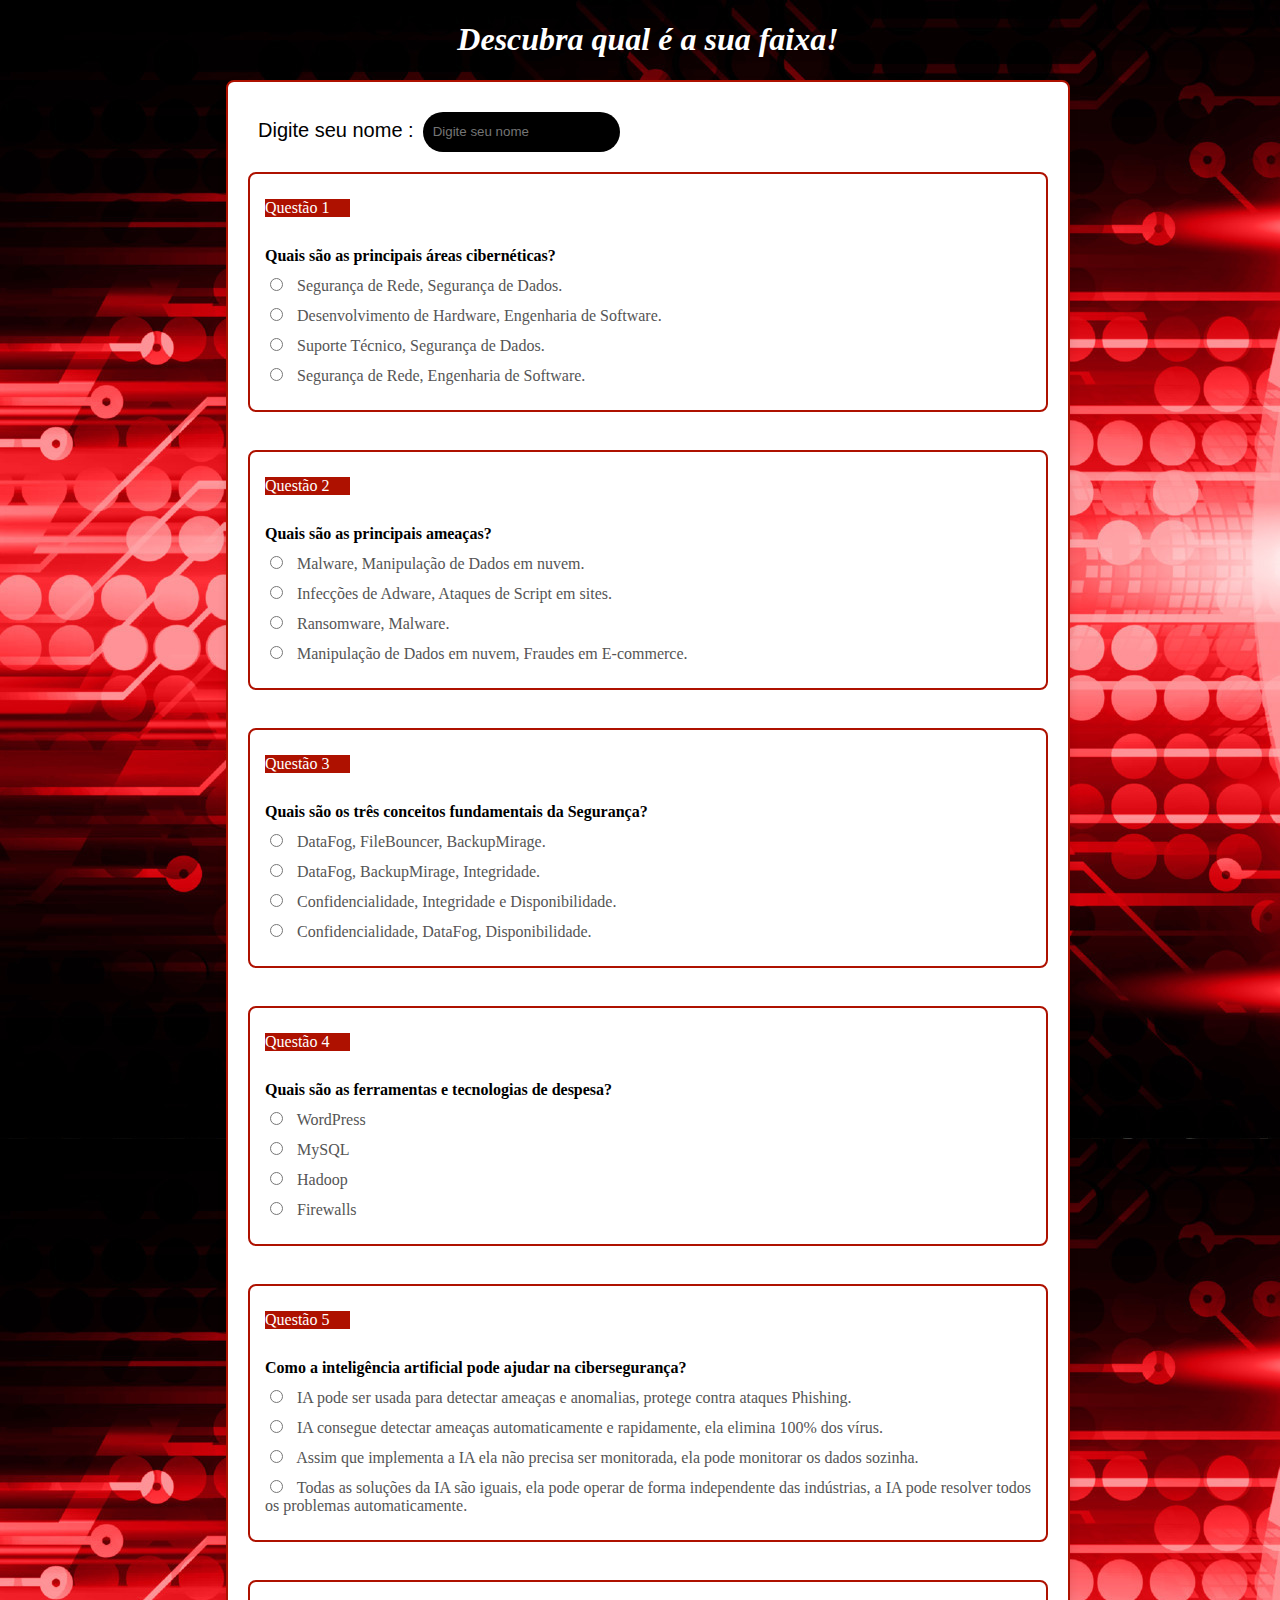
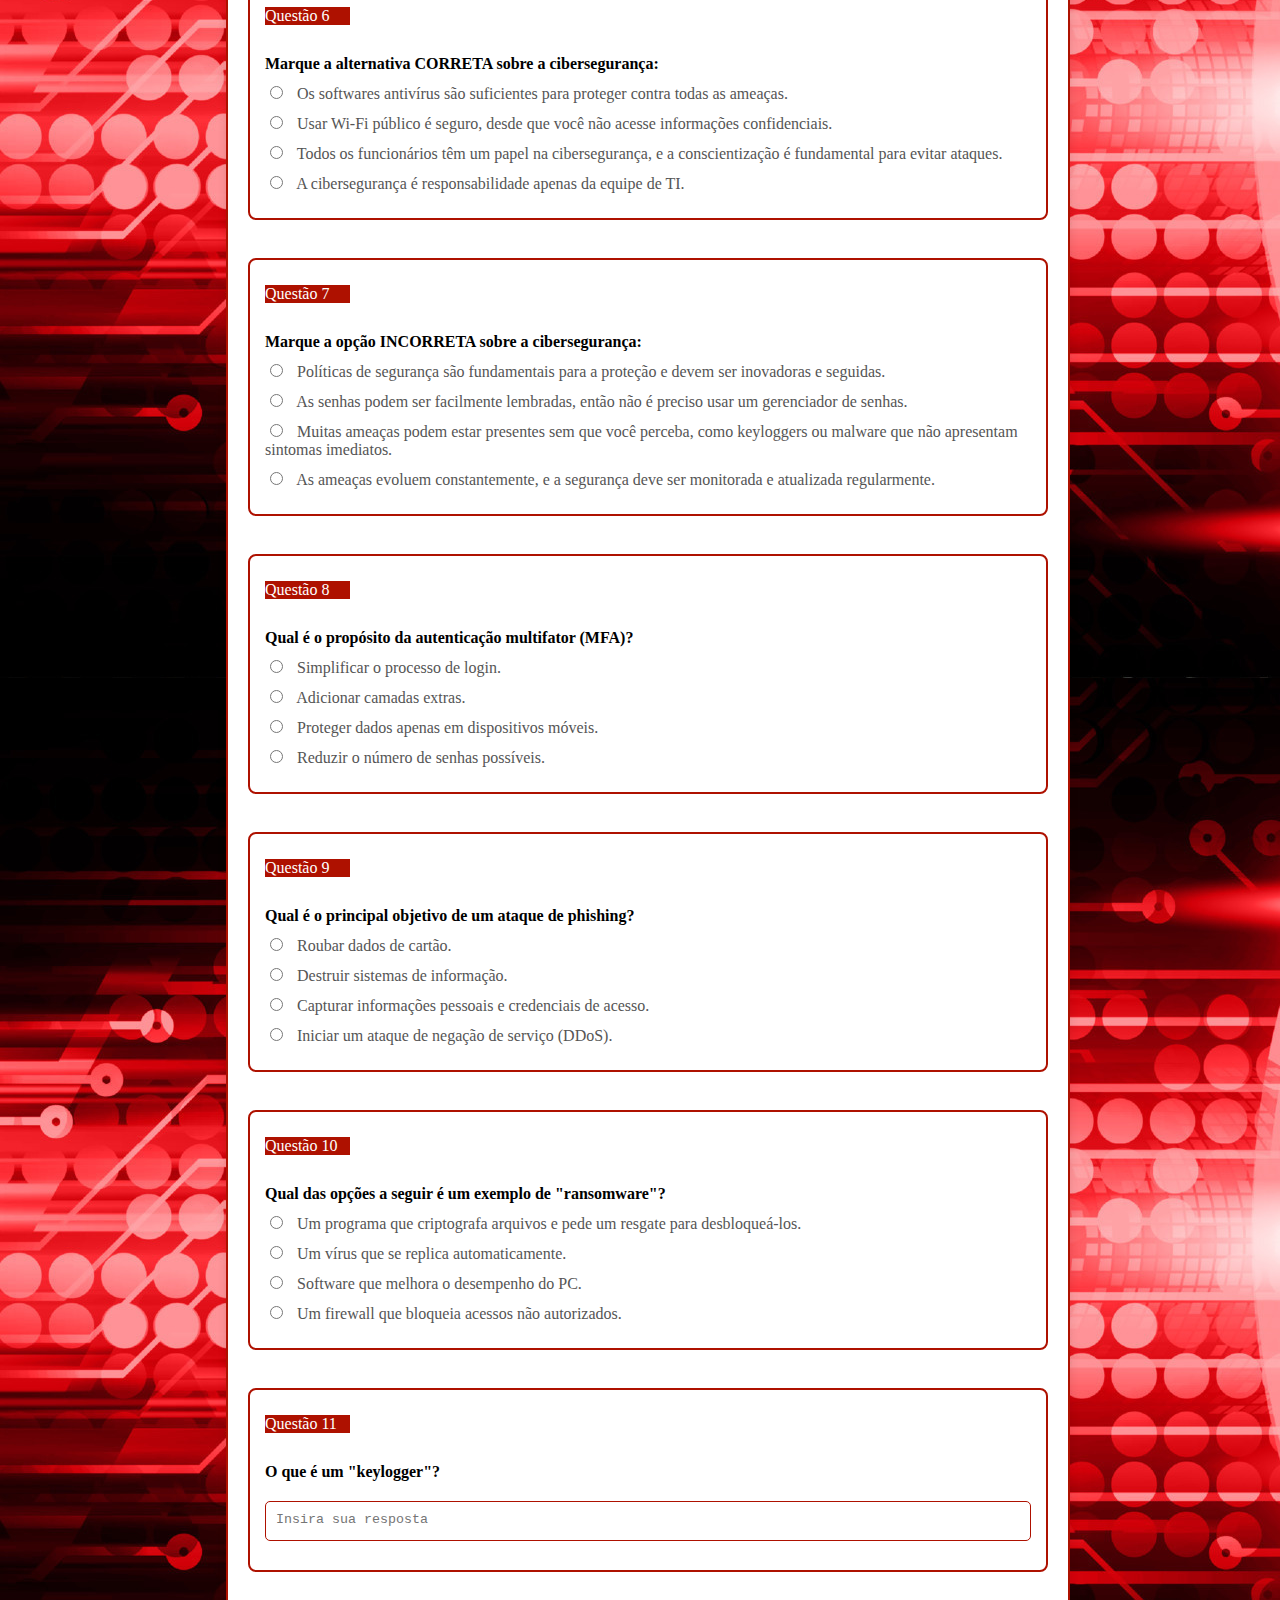
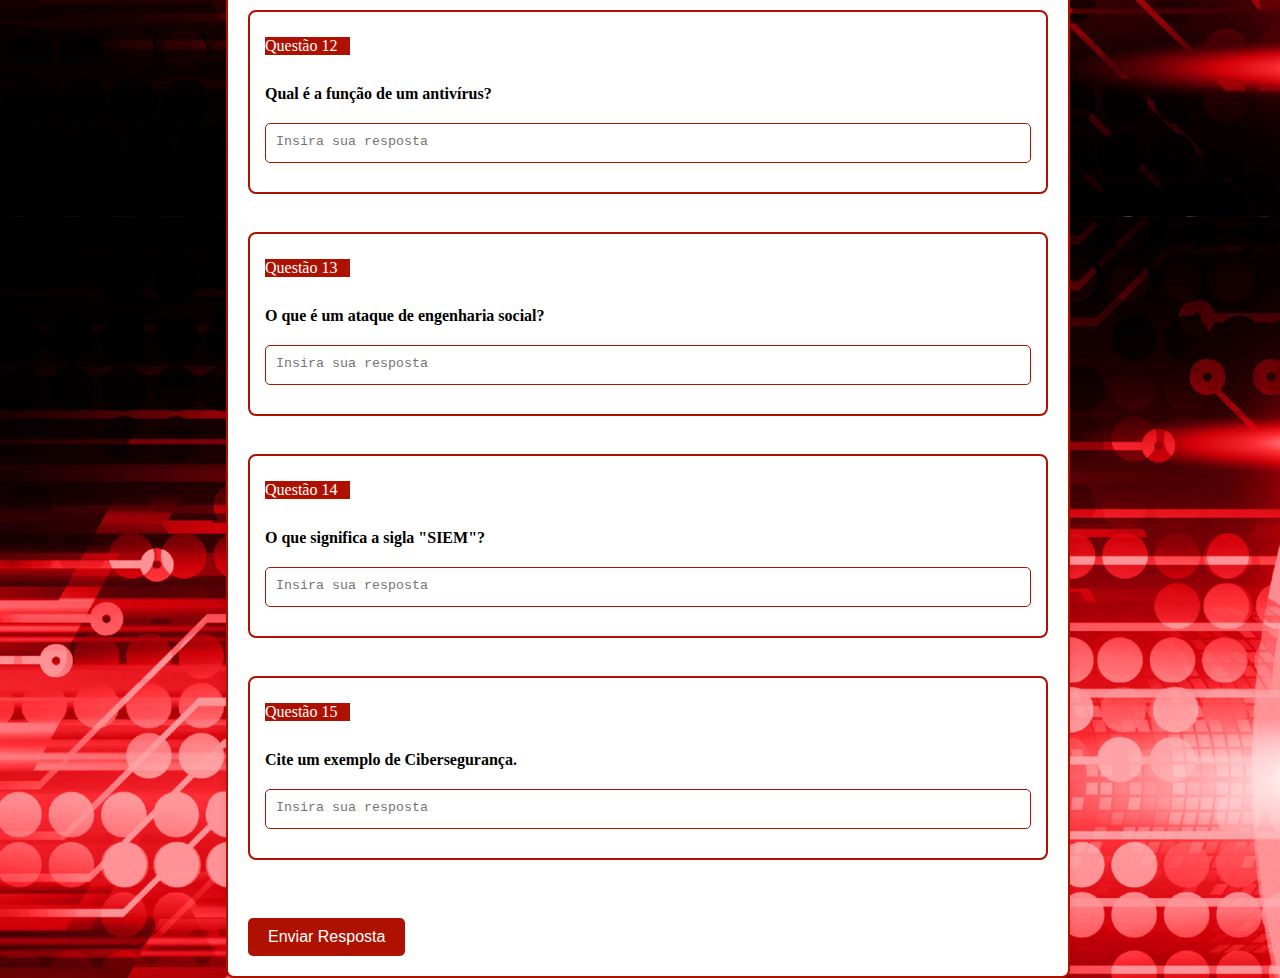
<file: Hackathon/index.html>
<!DOCTYPE html>
<html lang="pt-br">
<head>
    <meta charset="UTF-8">
    <meta name="viewport" content="width=device-width, initial-scale=1.0">
    <link rel="shortcut icon" href="img/logo.png" type="image/x-icon">
    <link rel="stylesheet" href="design.css"> 
    <title>Quiz</title>
    <script src="quiz.js"></script>
</head>
<body>
    <header>
        <h1><em>Descubra qual é a sua faixa!</em></h1>
    </header>
    <main>
        <form action="" method="post" id="quizForm">
           

            <div class="quiz-container">
                <div class="nome">
                    <label for="nome">Digite seu nome :</label>
                    <input type="text" id="nome" name="nome" placeholder="Digite seu nome" required />

                    <div id="resultado" style="display: none;">
                        <p id="nome-resultado"></p>
                        <p id="pontuacao-resultado"></p>
                        <p id="faixa-resultado"></p>
                    </div>
                </div>

                <div id="questao01" class="questao">
                    <p class="Topcolor">Questão 1</p>
                    <strong>Quais são as principais áreas cibernéticas?</strong>
                    <p>
                        <input type="radio" name="Q1" id="Op1" required>
                        <label for="Op1">Segurança de Rede, Segurança de Dados.</label>
                    </p>
                    <p>
                        <input type="radio" name="Q1" id="Op2">
                        <label for="Op2">Desenvolvimento de Hardware, Engenharia de Software.</label>
                    </p>
                    <p>
                        <input type="radio" name="Q1" id="Op3">
                        <label for="Op3">Suporte Técnico, Segurança de Dados.</label>
                    </p>
                    <p>
                        <input type="radio" name="Q1" id="Op4">
                        <label for="Op4">Segurança de Rede, Engenharia de Software.</label>
                    </p>
                </div>
                <br>
                <div class="questao">
                    <p class="Topcolor">Questão 2</p>
                    <strong>Quais são as principais ameaças?</strong>
                    <p>
                        <input type="radio" name="Q2" id="O1" required>
                        <label for="O1">Malware, Manipulação de Dados em nuvem.</label>
                    </p>
                    <p>
                        <input type="radio" name="Q2" id="O2">
                        <label for="O2">Infecções de Adware, Ataques de Script em sites.</label>
                    </p>
                    <p>
                        <input type="radio" name="Q2" id="O3">
                        <label for="O3">Ransomware, Malware.</label>
                    </p>
                    <p>
                        <input type="radio" name="Q2" id="O4">
                        <label for="O4">Manipulação de Dados em nuvem, Fraudes em E-commerce.</label>
                    </p>
                </div>
                <br>
                <div class="questao">
                    <p class="Topcolor">Questão 3</p>
                    <strong>Quais são os três conceitos fundamentais da Segurança?</strong>
                    <p>
                        <input type="radio" name="Q3" id="P1" required>
                        <label for="P1">DataFog, FileBouncer, BackupMirage.</label>
                    </p>
                    <p>
                        <input type="radio" name="Q3" id="P2">
                        <label for="P2">DataFog, BackupMirage, Integridade.</label>
                    </p>
                    <p>
                        <input type="radio" name="Q3" id="P3">
                        <label for="P3">Confidencialidade, Integridade e Disponibilidade.</label>
                    </p>
                    <p>
                        <input type="radio" name="Q3" id="P4">
                        <label for="P4">Confidencialidade, DataFog, Disponibilidade.</label>
                    </p>
                </div>
                <br>
                <div class="questao">
                    <p class="Topcolor">Questão 4</p>
                    <strong>Quais são as ferramentas e tecnologias de despesa?</strong>
                    <p>
                        <input type="radio" name="Q4" id="M1" required>
                        <label for="M1">WordPress</label>
                    </p>
                    <p>
                        <input type="radio" name="Q4" id="M2">
                        <label for="M2">MySQL</label>
                    </p>
                    <p>
                        <input type="radio" name="Q4" id="M3">
                        <label for="M3">Hadoop</label>
                    </p>
                    <p>
                        <input type="radio" name="Q4" id="M4">
                        <label for="M4">Firewalls</label>
                    </p>
                </div>
                <br>
                <div class="questao">
                    <p class="Topcolor">Questão 5</p>
                    <strong>Como a inteligência artificial pode ajudar na cibersegurança?</strong>
                    <p>
                        <input type="radio" name="Q5" id="A1" required>
                        <label for="A1">IA pode ser usada para detectar ameaças e anomalias, protege contra ataques Phishing.</label>
                    </p>
                    <p>
                        <input type="radio" name="Q5" id="A2">
                        <label for="A2">IA consegue detectar ameaças automaticamente e rapidamente, ela elimina 100% dos vírus.</label>
                    </p>
                    <p>
                        <input type="radio" name="Q5" id="A3">
                        <label for="A3">Assim que implementa a IA ela não precisa ser monitorada, ela pode monitorar os dados sozinha.</label>
                    </p>
                    <p>
                        <input type="radio" name="Q5" id="A4">
                        <label for="A4">Todas as soluções da IA são iguais, ela pode operar de forma independente das indústrias, a IA pode resolver todos os problemas automaticamente.</label>
                    </p>
                </div>
                <br>
                <div class="questao">
                    <p class="Topcolor">Questão 6</p>
                    <strong>Marque a alternativa CORRETA sobre a cibersegurança:</strong>
                    <p>
                        <input type="radio" name="Q6" id="B1" required>
                        <label for="B1">Os softwares antivírus são suficientes para proteger contra todas as ameaças.</label>
                    </p>
                    <p>
                        <input type="radio" name="Q6" id="B2">
                        <label for="B2">Usar Wi-Fi público é seguro, desde que você não acesse informações confidenciais.</label>
                    </p>
                    <p>
                        <input type="radio" name="Q6" id="B3">
                        <label for="B3">Todos os funcionários têm um papel na cibersegurança, e a conscientização é fundamental para evitar ataques.</label>
                    </p>
                    <p>
                        <input type="radio" name="Q6" id="B4">
                        <label for="B4">A cibersegurança é responsabilidade apenas da equipe de TI.</label>
                    </p>
                </div>
                <br>
                <div class="questao">
                    <p class="Topcolor">Questão 7</p>
                    <strong>Marque a opção INCORRETA sobre a cibersegurança:</strong>
                    <p>
                        <input type="radio" name="Q7" id="C1" required>
                        <label for="C1">Políticas de segurança são fundamentais para a proteção e devem ser inovadoras e seguidas.</label>
                    </p>
                    <p>
                        <input type="radio" name="Q7" id="C2">
                        <label for="C2">As senhas podem ser facilmente lembradas, então não é preciso usar um gerenciador de senhas.</label>
                    </p>
                    <p>
                        <input type="radio" name="Q7" id="C3">
                        <label for="C3">Muitas ameaças podem estar presentes sem que você perceba, como keyloggers ou malware que não apresentam sintomas imediatos.</label>
                    </p>
                    <p>
                        <input type="radio" name="Q7" id="C4">
                        <label for="C4">As ameaças evoluem constantemente, e a segurança deve ser monitorada e atualizada regularmente.</label>
                    </p>
                </div>
                <br>
                <div class="questao">
                    <p class="Topcolor">Questão 8</p>
                    <strong>Qual é o propósito da autenticação multifator (MFA)?</strong>
                    <p>
                        <input type="radio" name="Q8" id="D1" required>
                        <label for="D1">Simplificar o processo de login.</label>
                    </p>
                    <p>
                        <input type="radio" name="Q8" id="D2">
                        <label for="D2">Adicionar camadas extras.</label>
                    </p>
                    <p>
                        <input type="radio" name="Q8" id="D3">
                        <label for="D3">Proteger dados apenas em dispositivos móveis.</label>
                    </p>
                    <p>
                        <input type="radio" name="Q8" id="D4">
                        <label for="D4">Reduzir o número de senhas possíveis.</label>
                    </p>
                </div>
                <br>
                <div class="questao">
                    <p class="Topcolor">Questão 9</p>
                    <strong>Qual é o principal objetivo de um ataque de phishing?</strong>
                    <p>
                        <input type="radio" name="Q9" id="E1" required>
                        <label for="E1">Roubar dados de cartão.</label>
                    </p>
                    <p>
                        <input type="radio" name="Q9" id="E2">
                        <label for="E2">Destruir sistemas de informação.</label>
                    </p>
                    <p>
                        <input type="radio" name="Q9" id="E3">
                        <label for="E3">Capturar informações pessoais e credenciais de acesso.</label>
                    </p>
                    <p>
                        <input type="radio" name="Q9" id="E4">
                        <label for="E4">Iniciar um ataque de negação de serviço (DDoS).</label>
                    </p>
                </div>
                <br>
                <div class="questao">
                    <p class="Topcolor">Questão 10</p>
                    <strong>Qual das opções a seguir é um exemplo de "ransomware"?</strong>
                    <p>
                        <input type="radio" name="Q10" id="F1" required>
                        <label for="F1">Um programa que criptografa arquivos e pede um resgate para desbloqueá-los.</label>
                    </p>
                    <p>
                        <input type="radio" name="Q10" id="F2">
                        <label for="F2">Um vírus que se replica automaticamente.</label>
                    </p>
                    <p>
                        <input type="radio" name="Q10" id="F3">
                        <label for="F3">Software que melhora o desempenho do PC.</label>
                    </p>
                    <p>
                        <input type="radio" name="Q10" id="F4">
                        <label for="F4">Um firewall que bloqueia acessos não autorizados.</label>
                    </p>
                </div>
                <br>
                <div class="questao">
                    <p class="Topcolor">Questão 11</p>
                    <strong>O que é um "keylogger"?</strong>
                    <p>
                        <textarea name="keylogger" id="keylogger" cols="30" rows="10" placeholder="Insira sua resposta" required></textarea>
                    </p>
                </div>
                <br>
                <div class="questao">
                    <p class="Topcolor">Questão 12</p>
                    <strong>Qual é a função de um antivírus?</strong>
                    <p>
                        <textarea name="antivirus" id="antivirus" cols="30" rows="10" placeholder="Insira sua resposta" required></textarea>
                    </p>
                </div>
                <br>
                <div class="questao">
                    <p class="Topcolor">Questão 13</p>
                    <strong>O que é um ataque de engenharia social?</strong>
                    <p>
                        <textarea name="engenharia_social" id="engenharia_social" cols="30" rows="10" placeholder="Insira sua resposta" required></textarea>
                    </p>
                </div>
                <br>
                <div class="questao">
                    <p class="Topcolor">Questão 14</p>
                    <strong>O que significa a sigla "SIEM"?</strong>
                    <p>
                        <textarea name="siem" id="siem" cols="30" rows="10" placeholder="Insira sua resposta" required></textarea>
                    </p>
                </div>
                <br>
                <div class="questao">
                    <p class="Topcolor">Questão 15</p>
                    <strong>Cite um exemplo de Cibersegurança.</strong>
                    <p>
                        <textarea name="exemplo_ciberseguranca" id="exemplo_ciberseguranca" cols="30" rows="10" placeholder="Insira sua resposta" required></textarea>
                    </p>
                </div>
                <br>
                <button type="submit">Enviar Resposta</button>
            </div>
            <div id="resultado" style="display: none;">
                <p id="nome-resultado"></p>
                <p id="pontuacao-resultado"></p>
                <p id="faixa-resultado"></p>
            </div>
        </form>
    </main>
  
</body>
</html>
</file>
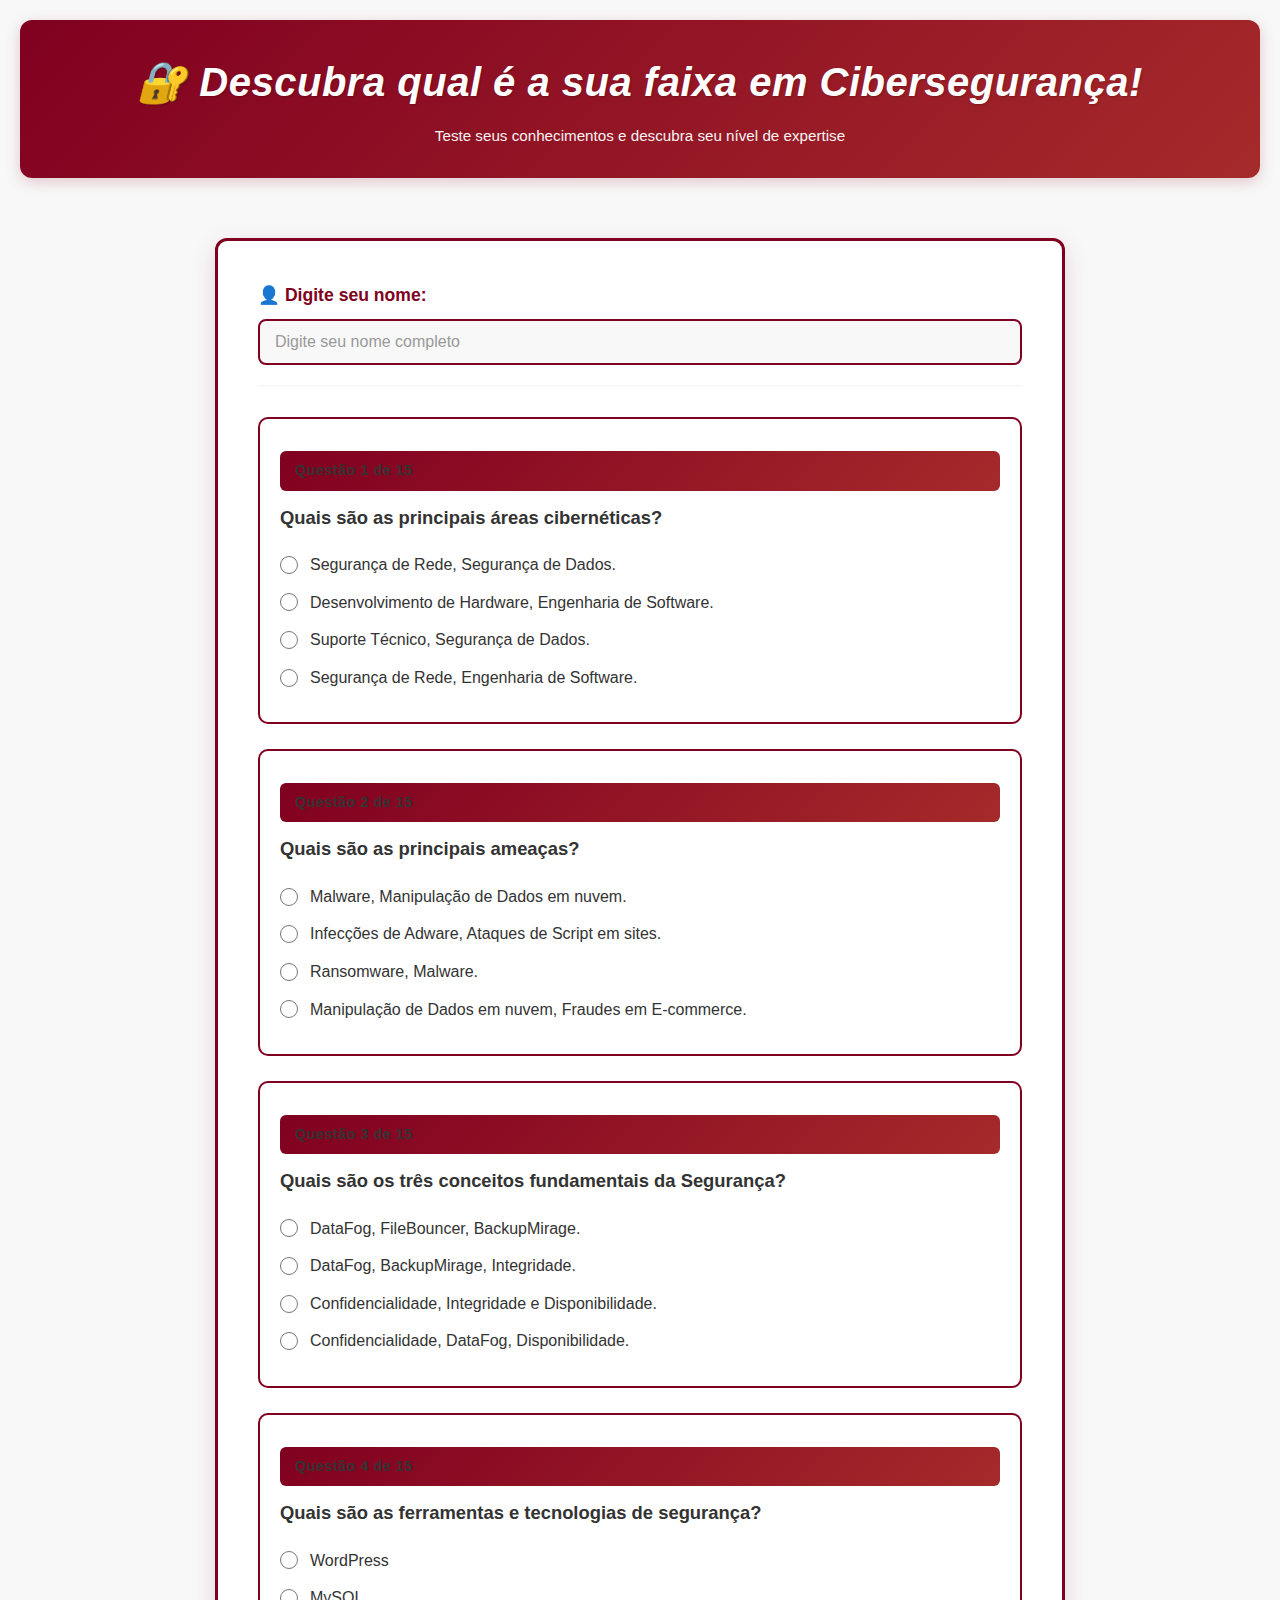
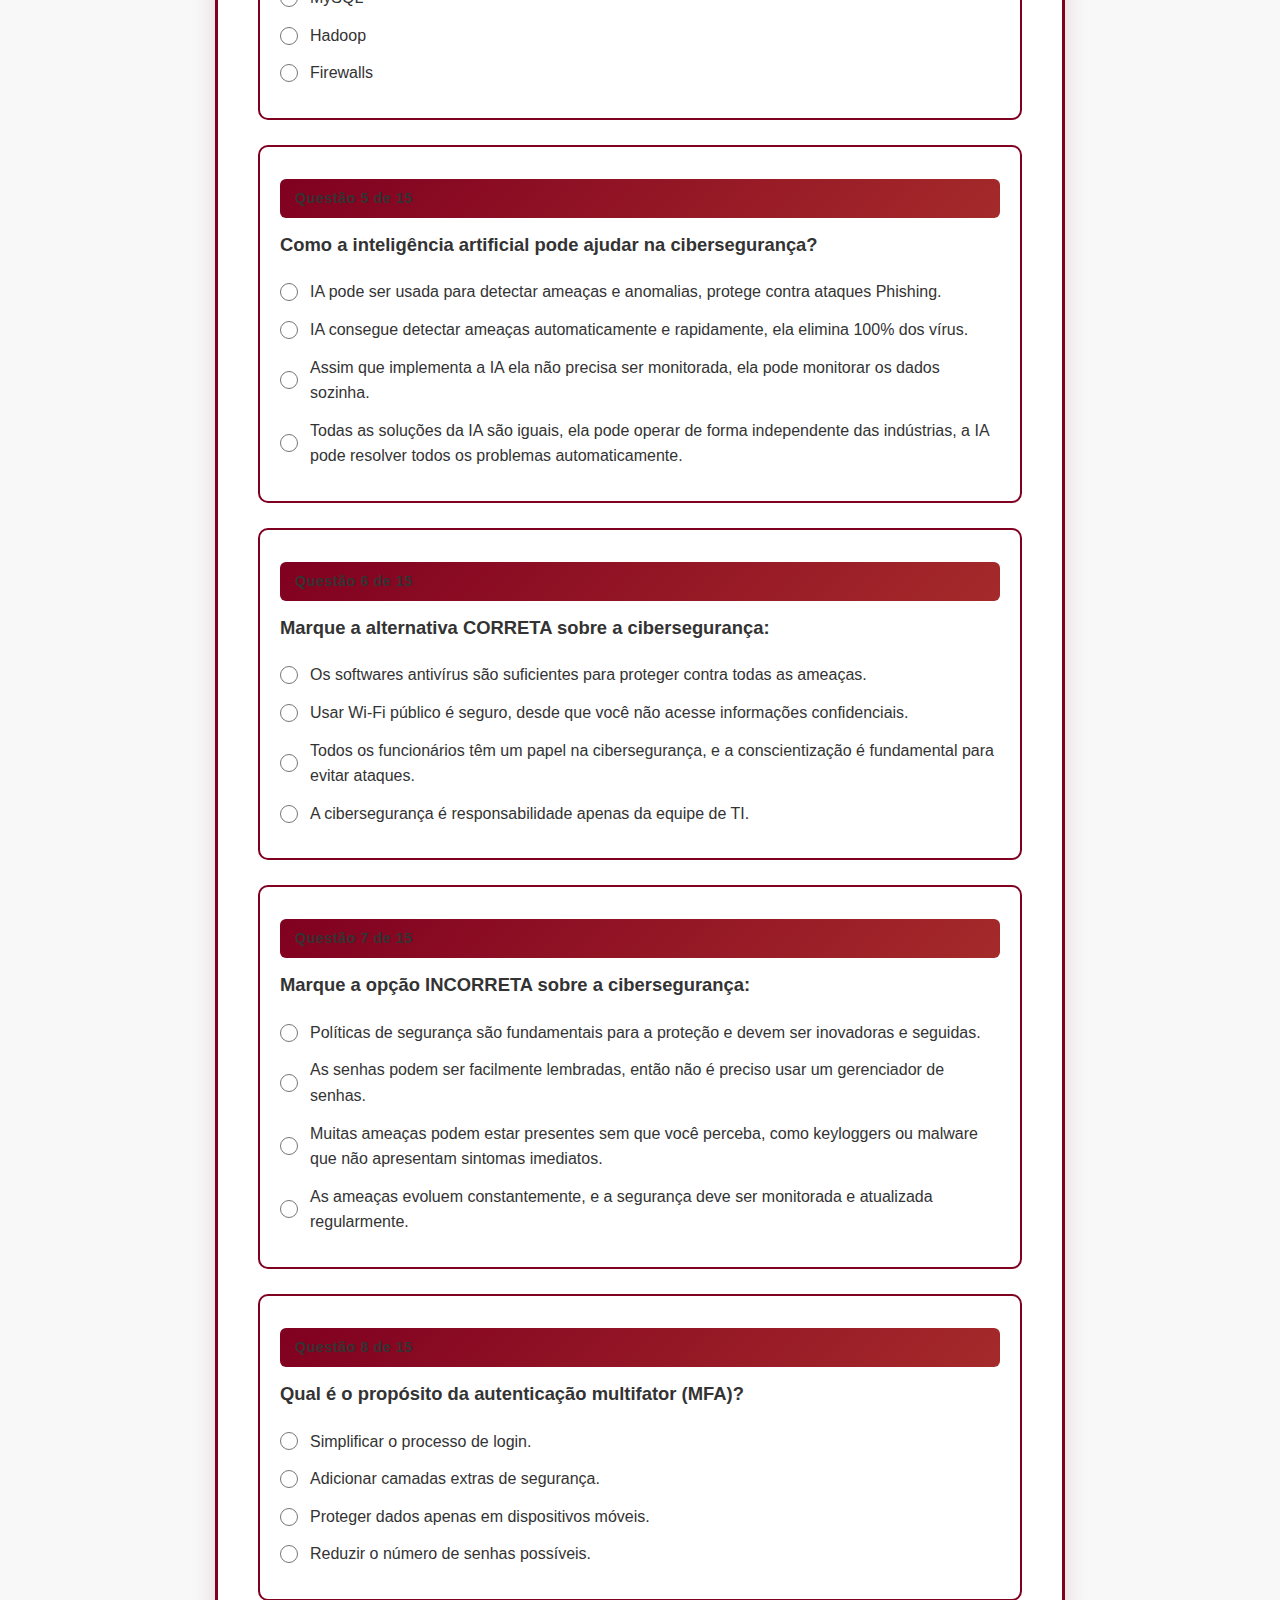
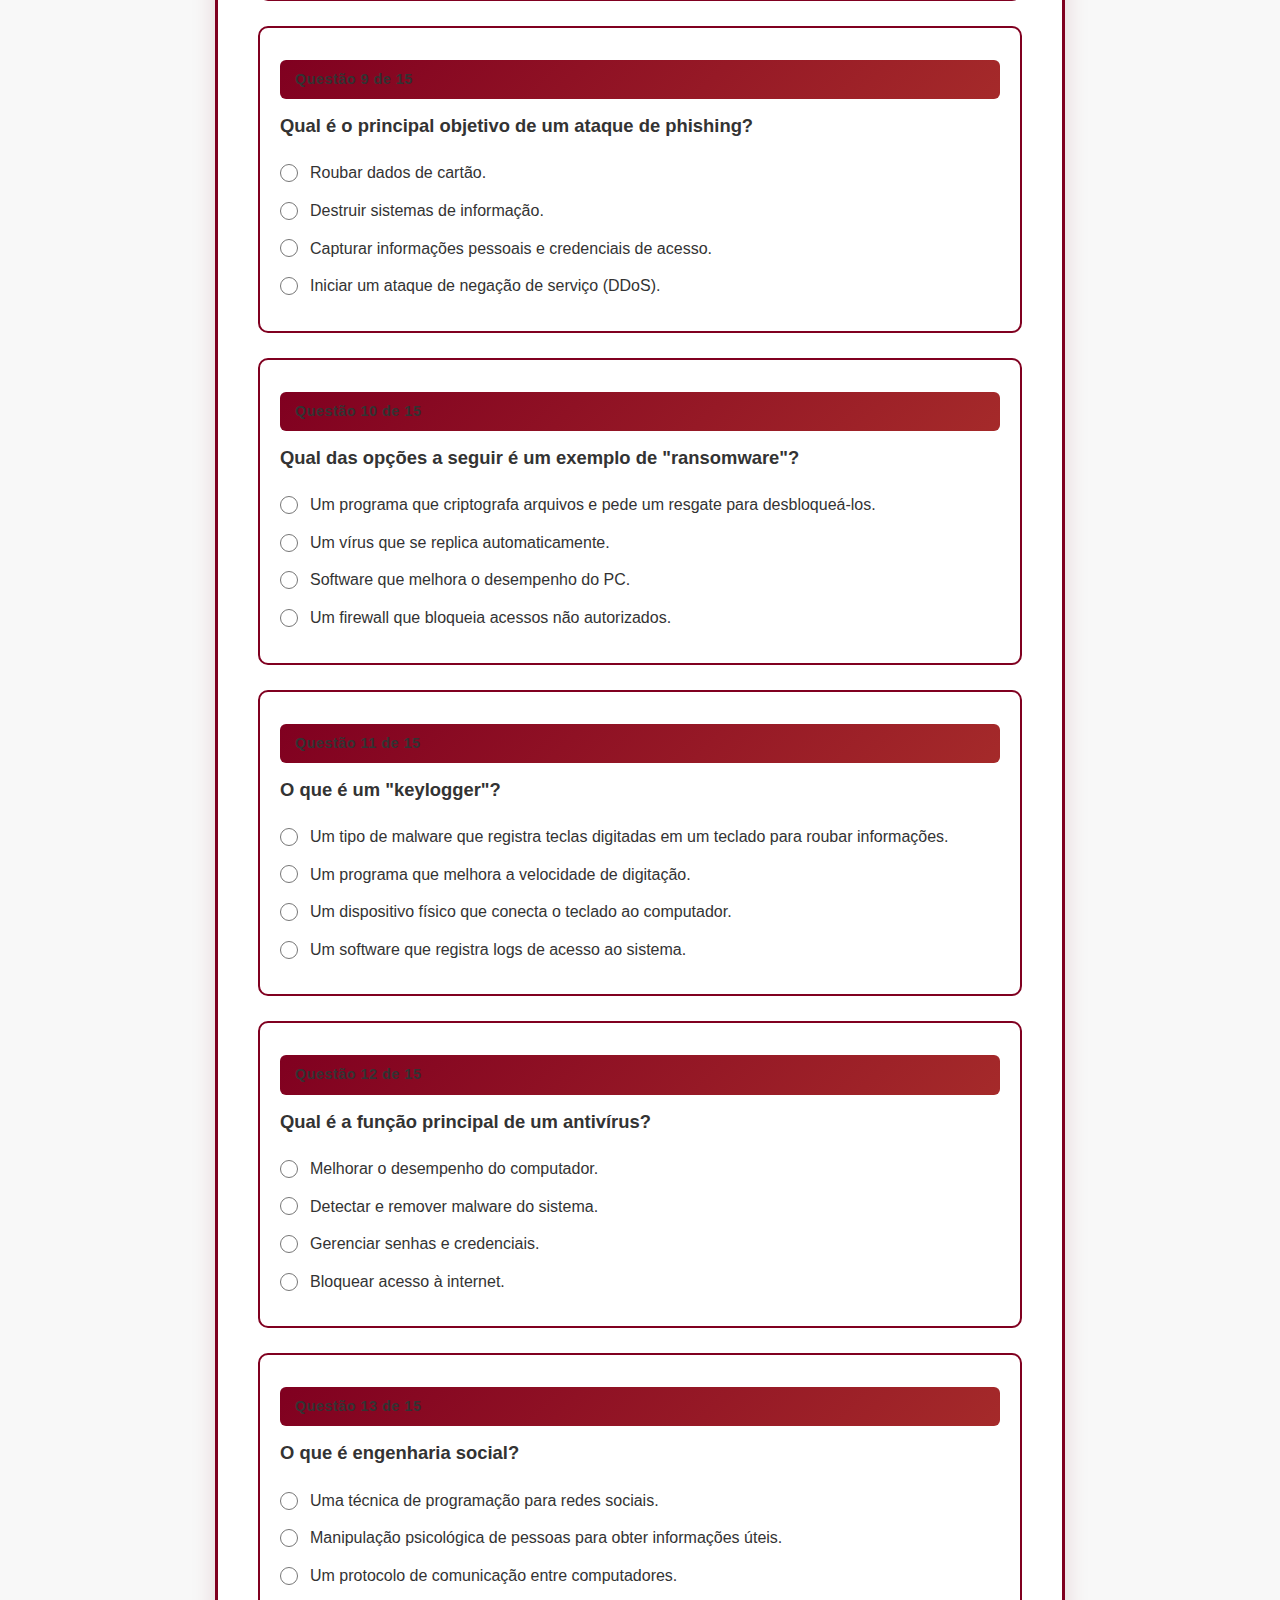
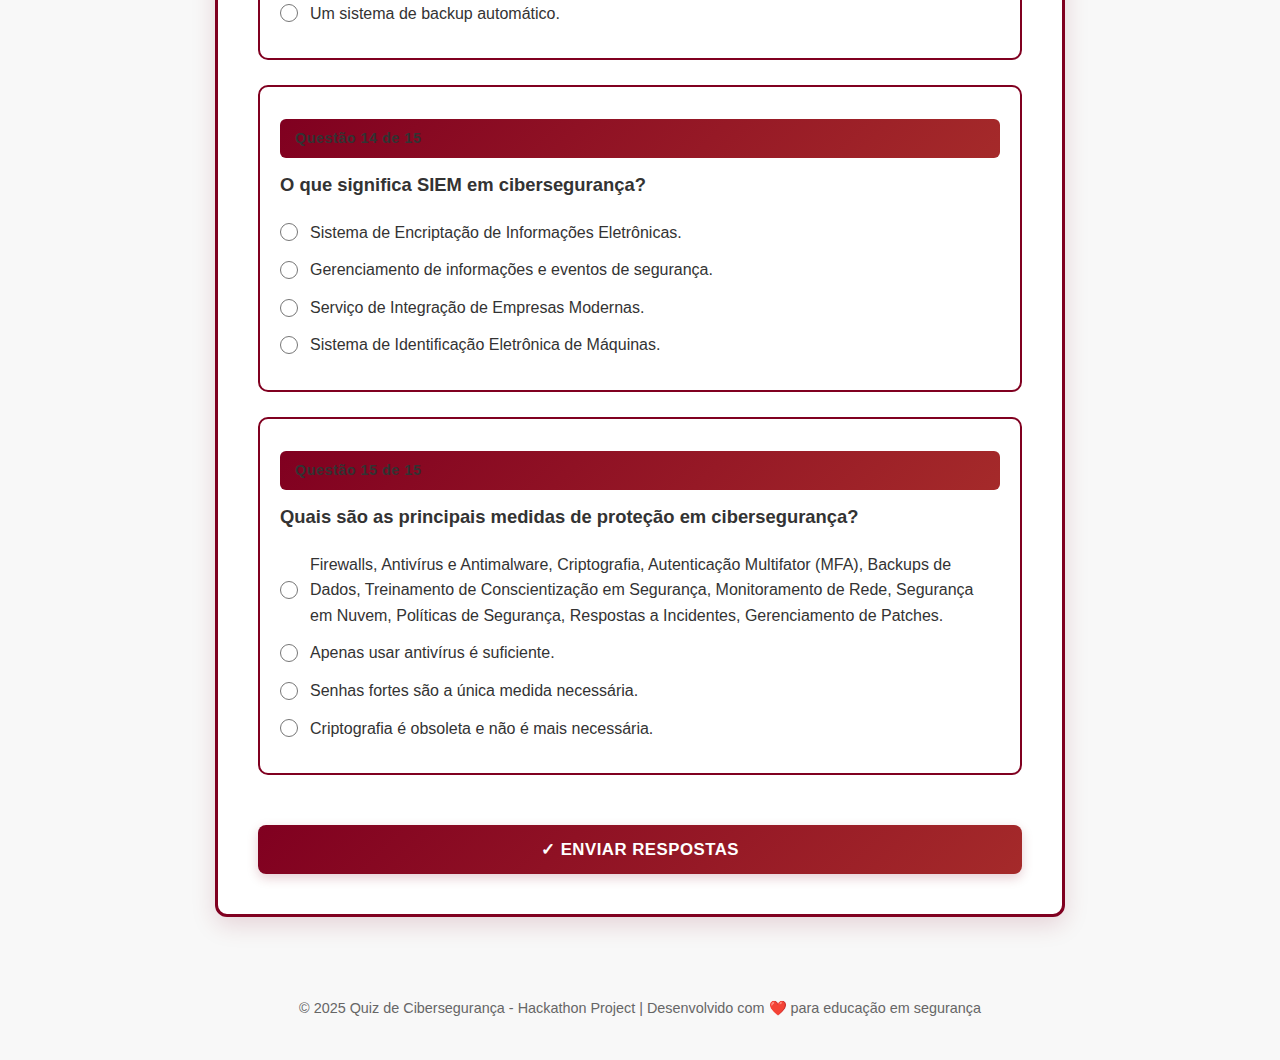
<file: Hackatoon-02/index.html>
<!DOCTYPE html>
<html lang="pt-br">
<head>
    <meta charset="UTF-8">
    <meta name="viewport" content="width=device-width, initial-scale=1.0">
    <meta name="description" content="Quiz de Cibersegurança - Descubra sua faixa de conhecimento">
    <meta name="theme-color" content="#800020">
    <link rel="shortcut icon" href="img/logo.png" type="image/x-icon">
    <link rel="stylesheet" href="design.css"> 
    <title>Quiz de Cibersegurança - Descubra sua Faixa</title>
    <script src="quiz.js" defer></script>
</head>
<body>
    <header>
        <h1><em>🔐 Descubra qual é a sua faixa em Cibersegurança!</em></h1>
        <p style="color: white; margin-top: 10px; font-size: 0.95em; opacity: 0.95;">Teste seus conhecimentos e descubra seu nível de expertise</p>
    </header>

    <main>
        <form action="" method="post" id="quizForm">
            <div class="quiz-container">
                
                <!-- SEÇÃO DE IDENTIFICAÇÃO -->
                <section class="nome">
                    <label for="nome">👤 Digite seu nome:</label>
                    <input type="text" id="nome" name="nome" placeholder="Digite seu nome completo" required />
                </section>

                <!-- RESULTADO (Exibido ao final) -->
                <section id="resultado" style="display: none;">
                    <p id="nome-resultado"></p>
                    <p id="pontuacao-resultado"></p>
                    <p id="faixa-resultado"></p>
                    <button type="button" onclick="location.reload()" style="margin-top: 20px; background: rgba(255,255,255,0.2); border: 2px solid white;">Fazer Quiz Novamente</button>
                </section>

                <!-- QUESTÃO 1 -->
                <section id="questao01" class="questao">
                    <p class="Topcolor">Questão 1 de 15</p>
                    <strong>Quais são as principais áreas cibernéticas?</strong>
                    <p>
                        <input type="radio" name="Q1" id="Op1" required>
                        <label for="Op1">Segurança de Rede, Segurança de Dados.</label>
                    </p>
                    <p>
                        <input type="radio" name="Q1" id="Op2">
                        <label for="Op2">Desenvolvimento de Hardware, Engenharia de Software.</label>
                    </p>
                    <p>
                        <input type="radio" name="Q1" id="Op3">
                        <label for="Op3">Suporte Técnico, Segurança de Dados.</label>
                    </p>
                    <p>
                        <input type="radio" name="Q1" id="Op4">
                        <label for="Op4">Segurança de Rede, Engenharia de Software.</label>
                    </p>
                </section>

                <!-- QUESTÃO 2 -->
                <section class="questao">
                    <p class="Topcolor">Questão 2 de 15</p>
                    <strong>Quais são as principais ameaças?</strong>
                    <p>
                        <input type="radio" name="Q2" id="O1" required>
                        <label for="O1">Malware, Manipulação de Dados em nuvem.</label>
                    </p>
                    <p>
                        <input type="radio" name="Q2" id="O2">
                        <label for="O2">Infecções de Adware, Ataques de Script em sites.</label>
                    </p>
                    <p>
                        <input type="radio" name="Q2" id="O3">
                        <label for="O3">Ransomware, Malware.</label>
                    </p>
                    <p>
                        <input type="radio" name="Q2" id="O4">
                        <label for="O4">Manipulação de Dados em nuvem, Fraudes em E-commerce.</label>
                    </p>
                </section>

                <!-- QUESTÃO 3 -->
                <section class="questao">
                    <p class="Topcolor">Questão 3 de 15</p>
                    <strong>Quais são os três conceitos fundamentais da Segurança?</strong>
                    <p>
                        <input type="radio" name="Q3" id="P1" required>
                        <label for="P1">DataFog, FileBouncer, BackupMirage.</label>
                    </p>
                    <p>
                        <input type="radio" name="Q3" id="P2">
                        <label for="P2">DataFog, BackupMirage, Integridade.</label>
                    </p>
                    <p>
                        <input type="radio" name="Q3" id="P3">
                        <label for="P3">Confidencialidade, Integridade e Disponibilidade.</label>
                    </p>
                    <p>
                        <input type="radio" name="Q3" id="P4">
                        <label for="P4">Confidencialidade, DataFog, Disponibilidade.</label>
                    </p>
                </section>

                <!-- QUESTÃO 4 -->
                <section class="questao">
                    <p class="Topcolor">Questão 4 de 15</p>
                    <strong>Quais são as ferramentas e tecnologias de segurança?</strong>
                    <p>
                        <input type="radio" name="Q4" id="M1" required>
                        <label for="M1">WordPress</label>
                    </p>
                    <p>
                        <input type="radio" name="Q4" id="M2">
                        <label for="M2">MySQL</label>
                    </p>
                    <p>
                        <input type="radio" name="Q4" id="M3">
                        <label for="M3">Hadoop</label>
                    </p>
                    <p>
                        <input type="radio" name="Q4" id="M4">
                        <label for="M4">Firewalls</label>
                    </p>
                </section>

                <!-- QUESTÃO 5 -->
                <section class="questao">
                    <p class="Topcolor">Questão 5 de 15</p>
                    <strong>Como a inteligência artificial pode ajudar na cibersegurança?</strong>
                    <p>
                        <input type="radio" name="Q5" id="A1" required>
                        <label for="A1">IA pode ser usada para detectar ameaças e anomalias, protege contra ataques Phishing.</label>
                    </p>
                    <p>
                        <input type="radio" name="Q5" id="A2">
                        <label for="A2">IA consegue detectar ameaças automaticamente e rapidamente, ela elimina 100% dos vírus.</label>
                    </p>
                    <p>
                        <input type="radio" name="Q5" id="A3">
                        <label for="A3">Assim que implementa a IA ela não precisa ser monitorada, ela pode monitorar os dados sozinha.</label>
                    </p>
                    <p>
                        <input type="radio" name="Q5" id="A4">
                        <label for="A4">Todas as soluções da IA são iguais, ela pode operar de forma independente das indústrias, a IA pode resolver todos os problemas automaticamente.</label>
                    </p>
                </section>

                <!-- QUESTÃO 6 -->
                <section class="questao">
                    <p class="Topcolor">Questão 6 de 15</p>
                    <strong>Marque a alternativa CORRETA sobre a cibersegurança:</strong>
                    <p>
                        <input type="radio" name="Q6" id="B1" required>
                        <label for="B1">Os softwares antivírus são suficientes para proteger contra todas as ameaças.</label>
                    </p>
                    <p>
                        <input type="radio" name="Q6" id="B2">
                        <label for="B2">Usar Wi-Fi público é seguro, desde que você não acesse informações confidenciais.</label>
                    </p>
                    <p>
                        <input type="radio" name="Q6" id="B3">
                        <label for="B3">Todos os funcionários têm um papel na cibersegurança, e a conscientização é fundamental para evitar ataques.</label>
                    </p>
                    <p>
                        <input type="radio" name="Q6" id="B4">
                        <label for="B4">A cibersegurança é responsabilidade apenas da equipe de TI.</label>
                    </p>
                </section>

                <!-- QUESTÃO 7 -->
                <section class="questao">
                    <p class="Topcolor">Questão 7 de 15</p>
                    <strong>Marque a opção INCORRETA sobre a cibersegurança:</strong>
                    <p>
                        <input type="radio" name="Q7" id="C1" required>
                        <label for="C1">Políticas de segurança são fundamentais para a proteção e devem ser inovadoras e seguidas.</label>
                    </p>
                    <p>
                        <input type="radio" name="Q7" id="C2">
                        <label for="C2">As senhas podem ser facilmente lembradas, então não é preciso usar um gerenciador de senhas.</label>
                    </p>
                    <p>
                        <input type="radio" name="Q7" id="C3">
                        <label for="C3">Muitas ameaças podem estar presentes sem que você perceba, como keyloggers ou malware que não apresentam sintomas imediatos.</label>
                    </p>
                    <p>
                        <input type="radio" name="Q7" id="C4">
                        <label for="C4">As ameaças evoluem constantemente, e a segurança deve ser monitorada e atualizada regularmente.</label>
                    </p>
                </section>

                <!-- QUESTÃO 8 -->
                <section class="questao">
                    <p class="Topcolor">Questão 8 de 15</p>
                    <strong>Qual é o propósito da autenticação multifator (MFA)?</strong>
                    <p>
                        <input type="radio" name="Q8" id="D1" required>
                        <label for="D1">Simplificar o processo de login.</label>
                    </p>
                    <p>
                        <input type="radio" name="Q8" id="D2">
                        <label for="D2">Adicionar camadas extras de segurança.</label>
                    </p>
                    <p>
                        <input type="radio" name="Q8" id="D3">
                        <label for="D3">Proteger dados apenas em dispositivos móveis.</label>
                    </p>
                    <p>
                        <input type="radio" name="Q8" id="D4">
                        <label for="D4">Reduzir o número de senhas possíveis.</label>
                    </p>
                </section>

                <!-- QUESTÃO 9 -->
                <section class="questao">
                    <p class="Topcolor">Questão 9 de 15</p>
                    <strong>Qual é o principal objetivo de um ataque de phishing?</strong>
                    <p>
                        <input type="radio" name="Q9" id="E1" required>
                        <label for="E1">Roubar dados de cartão.</label>
                    </p>
                    <p>
                        <input type="radio" name="Q9" id="E2">
                        <label for="E2">Destruir sistemas de informação.</label>
                    </p>
                    <p>
                        <input type="radio" name="Q9" id="E3">
                        <label for="E3">Capturar informações pessoais e credenciais de acesso.</label>
                    </p>
                    <p>
                        <input type="radio" name="Q9" id="E4">
                        <label for="E4">Iniciar um ataque de negação de serviço (DDoS).</label>
                    </p>
                </section>

                <!-- QUESTÃO 10 -->
                <section class="questao">
                    <p class="Topcolor">Questão 10 de 15</p>
                    <strong>Qual das opções a seguir é um exemplo de "ransomware"?</strong>
                    <p>
                        <input type="radio" name="Q10" id="F1" required>
                        <label for="F1">Um programa que criptografa arquivos e pede um resgate para desbloqueá-los.</label>
                    </p>
                    <p>
                        <input type="radio" name="Q10" id="F2">
                        <label for="F2">Um vírus que se replica automaticamente.</label>
                    </p>
                    <p>
                        <input type="radio" name="Q10" id="F3">
                        <label for="F3">Software que melhora o desempenho do PC.</label>
                    </p>
                    <p>
                        <input type="radio" name="Q10" id="F4">
                        <label for="F4">Um firewall que bloqueia acessos não autorizados.</label>
                    </p>
                </section>

                <!-- QUESTÃO 11 -->
                <section class="questao">
                    <p class="Topcolor">Questão 11 de 15</p>
                    <strong>O que é um "keylogger"?</strong>
                    <p>
                        <input type="radio" name="Q11" id="G1" required>
                        <label for="G1">Um tipo de malware que registra teclas digitadas em um teclado para roubar informações.</label>
                    </p>
                    <p>
                        <input type="radio" name="Q11" id="G2">
                        <label for="G2">Um programa que melhora a velocidade de digitação.</label>
                    </p>
                    <p>
                        <input type="radio" name="Q11" id="G3">
                        <label for="G3">Um dispositivo físico que conecta o teclado ao computador.</label>
                    </p>
                    <p>
                        <input type="radio" name="Q11" id="G4">
                        <label for="G4">Um software que registra logs de acesso ao sistema.</label>
                    </p>
                </section>

                <!-- QUESTÃO 12 -->
                <section class="questao">
                    <p class="Topcolor">Questão 12 de 15</p>
                    <strong>Qual é a função principal de um antivírus?</strong>
                    <p>
                        <input type="radio" name="Q12" id="H1" required>
                        <label for="H1">Melhorar o desempenho do computador.</label>
                    </p>
                    <p>
                        <input type="radio" name="Q12" id="H2">
                        <label for="H2">Detectar e remover malware do sistema.</label>
                    </p>
                    <p>
                        <input type="radio" name="Q12" id="H3">
                        <label for="H3">Gerenciar senhas e credenciais.</label>
                    </p>
                    <p>
                        <input type="radio" name="Q12" id="H4">
                        <label for="H4">Bloquear acesso à internet.</label>
                    </p>
                </section>

                <!-- QUESTÃO 13 -->
                <section class="questao">
                    <p class="Topcolor">Questão 13 de 15</p>
                    <strong>O que é engenharia social?</strong>
                    <p>
                        <input type="radio" name="Q13" id="I1" required>
                        <label for="I1">Uma técnica de programação para redes sociais.</label>
                    </p>
                    <p>
                        <input type="radio" name="Q13" id="I2">
                        <label for="I2">Manipulação psicológica de pessoas para obter informações úteis.</label>
                    </p>
                    <p>
                        <input type="radio" name="Q13" id="I3">
                        <label for="I3">Um protocolo de comunicação entre computadores.</label>
                    </p>
                    <p>
                        <input type="radio" name="Q13" id="I4">
                        <label for="I4">Um sistema de backup automático.</label>
                    </p>
                </section>

                <!-- QUESTÃO 14 -->
                <section class="questao">
                    <p class="Topcolor">Questão 14 de 15</p>
                    <strong>O que significa SIEM em cibersegurança?</strong>
                    <p>
                        <input type="radio" name="Q14" id="J1" required>
                        <label for="J1">Sistema de Encriptação de Informações Eletrônicas.</label>
                    </p>
                    <p>
                        <input type="radio" name="Q14" id="J2">
                        <label for="J2">Gerenciamento de informações e eventos de segurança.</label>
                    </p>
                    <p>
                        <input type="radio" name="Q14" id="J3">
                        <label for="J3">Serviço de Integração de Empresas Modernas.</label>
                    </p>
                    <p>
                        <input type="radio" name="Q14" id="J4">
                        <label for="J4">Sistema de Identificação Eletrônica de Máquinas.</label>
                    </p>
                </section>

                <!-- QUESTÃO 15 -->
                <section class="questao">
                    <p class="Topcolor">Questão 15 de 15</p>
                    <strong>Quais são as principais medidas de proteção em cibersegurança?</strong>
                    <p>
                        <input type="radio" name="Q15" id="K1" required>
                        <label for="K1">Firewalls, Antivírus e Antimalware, Criptografia, Autenticação Multifator (MFA), Backups de Dados, Treinamento de Conscientização em Segurança, Monitoramento de Rede, Segurança em Nuvem, Políticas de Segurança, Respostas a Incidentes, Gerenciamento de Patches.</label>
                    </p>
                    <p>
                        <input type="radio" name="Q15" id="K2">
                        <label for="K2">Apenas usar antivírus é suficiente.</label>
                    </p>
                    <p>
                        <input type="radio" name="Q15" id="K3">
                        <label for="K3">Senhas fortes são a única medida necessária.</label>
                    </p>
                    <p>
                        <input type="radio" name="Q15" id="K4">
                        <label for="K4">Criptografia é obsoleta e não é mais necessária.</label>
                    </p>
                </section>

                <!-- BOTÃO DE ENVIO -->
                <button type="submit">✓ Enviar Respostas</button>

            </div>
        </form>
    </main>

    <footer style="text-align: center; margin-top: 40px; padding: 20px; color: #666; font-size: 0.9em;">
        <p>© 2025 Quiz de Cibersegurança - Hackathon Project | Desenvolvido com ❤️ para educação em segurança</p>
    </footer>
</body>
</html>
</file>
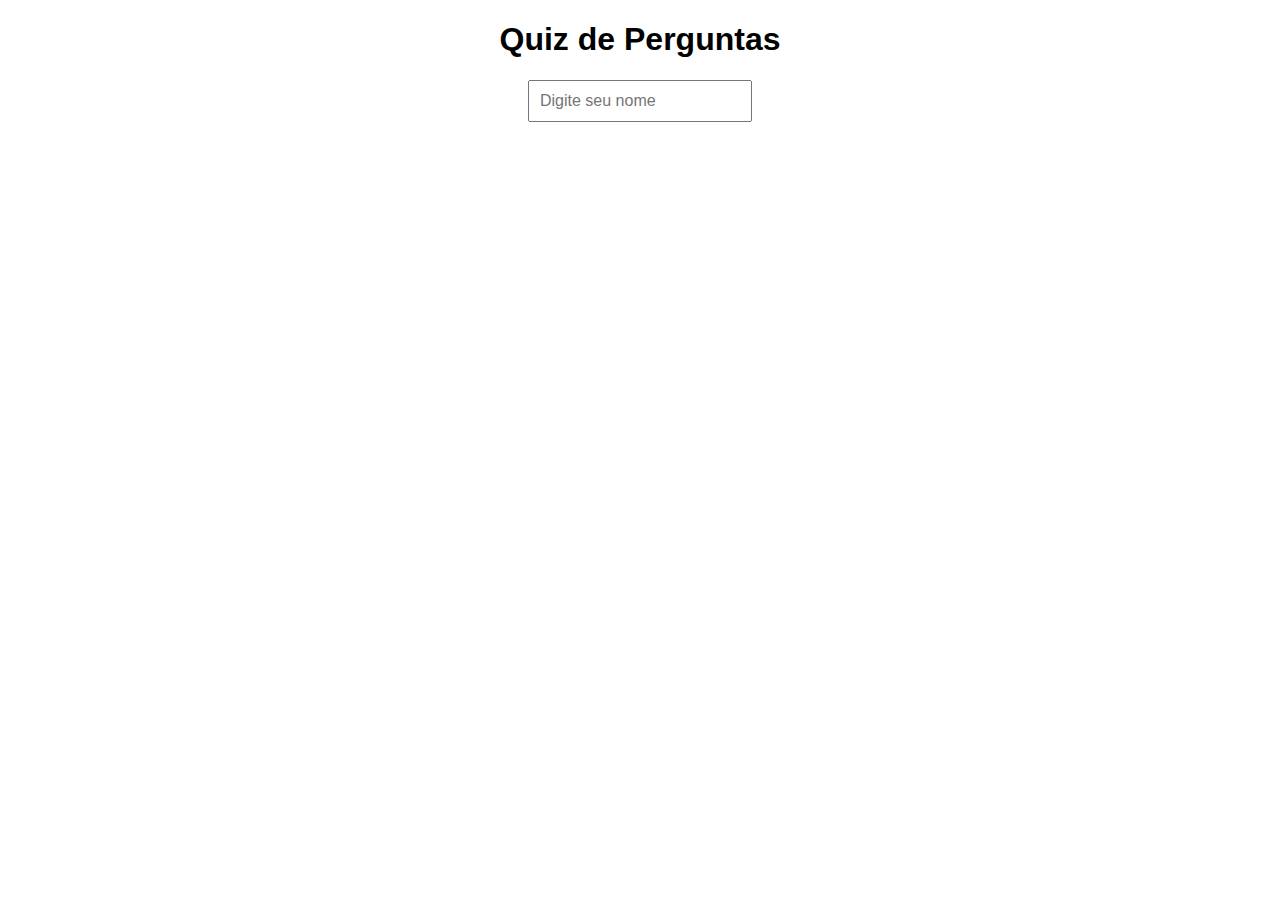
<file: Solução/quiz.html>
<!DOCTYPE html>
<html lang="pt-br">
<head>
    <meta charset="UTF-8">
    <meta name="viewport" content="width=device-width, initial-scale=1.0">
    <title>Quiz de Perguntas</title>
    <style>
        body {
            font-family: Arial, sans-serif;
            text-align: center;
            margin: 20px;
        }
        button {
            margin: 10px;
            padding: 10px 20px;
            font-size: 16px;
        }
        input {
            padding: 10px;
            font-size: 16px;
            width: 200px;
        }
    </style>
</head>
<body>
    <h1>Quiz de Perguntas</h1>
    <input type="text" id="playerName" placeholder="Digite seu nome">
    <div id="quiz-container" style="display:none;">
        <h2 id="question"></h2>
        <input type="text" id="answer" placeholder="Digite sua resposta aqui">
        <button onclick="checkAnswer()">Enviar Resposta</button>
    </div>
    <p id="result"></p>
    <p id="score"></p>

    <script>
        const questions = [
            {
                question: "Qual é a capital do Brasil?",
                correct: "Brasília",
            },
            {
                question: "Qual é a cor do céu?",
                correct: "Azul",
            }
        ];

        let currentQuestion = 0;
        let score = 0;
        let playerName = "";

        function startQuiz() {
            playerName = document.getElementById("playerName").value.trim();
            if (playerName === "") {
                alert("Por favor, insira seu nome!");
                return;
            }
            document.getElementById("quiz-container").style.display = "block";
            loadQuestion();
        }

        function checkAnswer() {
            const answerInput = document.getElementById("answer");
            const resultElement = document.getElementById("result");
            const userAnswer = answerInput.value.trim();

            if (userAnswer.toLowerCase() === questions[currentQuestion].correct.toLowerCase()) {
                score++;
                resultElement.textContent = "Correto!";
            } else {
                resultElement.textContent = "Errado! A resposta correta é: " + questions[currentQuestion].correct;
            }

            currentQuestion++;
            if (currentQuestion < questions.length) {
                loadQuestion();
            } else {
                resultElement.textContent += ` Fim do quiz, ${playerName}! Sua pontuação: ${score}/${questions.length}`;
                document.getElementById("score").textContent = `Você acertou ${score} de ${questions.length} perguntas.`;
                // Reiniciar o quiz
                currentQuestion = 0;
                score = 0;
                setTimeout(() => {
                    resultElement.textContent = "";
                    document.getElementById("score").textContent = "";
                    document.getElementById("quiz-container").style.display = "none";
                    document.getElementById("playerName").value = "";
                }, 5000); // Reinicia após 5 segundos
            }

            // Limpar o campo de entrada
            answerInput.value = "";
        }

        function loadQuestion() {
            const questionElement = document.getElementById("question");
            questionElement.textContent = questions[currentQuestion].question;
            document.getElementById("result").textContent = "";
        }

        // Inicia o quiz ao digitar o nome
        document.getElementById("playerName").addEventListener("keydown", function(event) {
            if (event.key === "Enter") {
                startQuiz();
            }
        });
    </script>
</body>
</html>
</file>
<file: Hackathon/design.css>
body {
    background-image: url(img/tec.jpg);
    width: 100%;
    height: 100vh;
}

.cabecario {
    text-align: center;
    padding-top: 20px;
    margin-bottom: 100px;
    /* Espaço abaixo do cabeçalho */
}

.quiz-container {
    max-width: 800px;
    /* Largura máxima do contêiner */
    margin: 0 auto;
    /* Centraliza o contêiner */
    padding: 20px;
    /* Espaçamento interno */
    border: 2px solid #AE1100;
    /* Cor da borda */
    border-radius: 8px;
    /* Bordas arredondadas */
    background-color: #ffffff;
    /* Cor de fundo do contêiner */
    box-shadow: 0 4px 10px rgba(0, 0, 0, 0.1);
    /* Sombra suave */
}

header {
    text-align: center;
    margin-bottom: 20px;
    /* Espaço abaixo do cabeçalho */
}

h1 {
    color: #333;
    /* Cor do título */
}

p {
    color: #555;
    /* Cor do texto */
    margin: 10px 0;
    /* Espaçamento acima e abaixo dos parágrafos */

}

.nome {
    margin: 10px;
    margin-bottom: 20px;
}

.nome label {
    font-size: 20px;
    font-family: 'Gill Sans', 'Gill Sans MT', Calibri, 'Trebuchet MS', sans-serif;

}

.nome input {
    border: none;
    margin-left: 5px;
    background-color: #000000;
    color: white;
    border-radius: 20px;
    height: 20px;
    padding: 10px;
}

img {
    max-width: 100%;
    /* Imagem não ultrapassa a largura do contêiner */
    height: auto;
    /* Mantém a proporção da imagem */
    border-radius: 5px;
    /* Bordas arredondadas na imagem */
}

input[type="radio"] {
    margin-right: 10px;
    /* Espaço entre o rádio e o rótulo */
}

textarea {
    width: 100%;
    /* Largura total do textarea, ocupando toda a linha */
    height: 40px;
    /* Altura similar a um campo de texto */
    padding: 10px;
    /* Espaçamento interno */
    border: 1px solid #AE1100;
    /* Cor da borda com 1px de espessura */
    border-radius: 5px;
    /* Bordas arredondadas */
    margin-top: 10px;
    /* Espaço acima do textarea */
    resize: none;
    /* Impede redimensionamento */
    box-sizing: border-box;
    /* Inclui borda e padding no cálculo da largura */
}

button {
    margin-top: 20px;
    /* Espaço acima do botão */
    padding: 10px 20px;
    /* Espaçamento interno do botão */
    font-size: 16px;
    /* Tamanho da fonte do botão */
    background-color: #AE1100;
    /* Cor de fundo do botão */
    color: white;
    /* Cor do texto do botão */
    border: none;
    /* Remove borda padrão */
    border-radius: 5px;
    /* Bordas arredondadas */
    cursor: pointer;
    /* Muda o cursor ao passar o mouse */
}

button:hover {
    background-color: #AE1100;
    /* Cor do botão ao passar o mouse */
}

.result {
    margin-top: 20px;
    /* Espaço acima do resultado */
    font-weight: bold;
    /* Texto em negrito */
    color: #d9534f;
    /* Cor do texto de resultado */
}

.questao {
    border: 2px solid #AE1100;
    /* Cor da borda */
    border-radius: 8px;
    /* Bordas arredondadas */
    padding: 15px;
    /* Espaçamento interno */
    margin-bottom: 20px;
    /* Espaço entre as questões */
    background-color: white;
    /* Cor de fundo da questão */
}

input[type="radio"] {
    margin-right: 10px;
    /* Espaço entre o rádio e o rótulo */
}

.result {
    margin-top: 20px;
    /* Espaço acima do resultado */
    font-weight: bold;
    /* Texto em negrito */
    color: #AE1100;
    /* Cor do texto de resultado */
}

.Topcolor {
    background-color: #AE1100;
    color: white;
    margin-bottom: 30px;
    width: 85px;
}

.questao01 {
    border: 2px solid rgb(255, 0, 0);
    /* Largura, estilo e cor da borda */
    padding: 10px;
    /* Espaçamento interno */
    margin: 10px;
    /* Espaçamento externo */
    border-radius: 5px;
    /* Bordas arredondadas (opcional) */
}

h1 {
    color: #ffffff;
}

#resultado {
    display: none;
    margin: 0 auto;
    width: 50%;
    padding: 10px;
    border: 1px solid #ccc;
    background-color: #000000;
    display: flex;
    justify-content: center;
    align-items: center;
    color: white;
}
</file>
<file: Hackatoon-02/design.css>
/* ============================================
   PALETA DE CORES VINHO
   ============================================ */
:root {
    --cor-primaria: #800020;        /* Vinho profundo */
    --cor-secundaria: #A52A2A;      /* Bordô */
    --cor-fundo-claro: #F8F8F8;     /* Branco suave */
    --cor-fundo-container: #FFFFFF; /* Branco puro */
    --cor-texto-principal: #333333; /* Cinza escuro */
    --cor-texto-destaque: #FFFFFF;  /* Branco */
    --cor-borda: #800020;           /* Vinho para bordas */
}

/* ============================================
   ESTILOS GLOBAIS
   ============================================ */
* {
    margin: 0;
    padding: 0;
    box-sizing: border-box;
}

body {
    background-color: var(--cor-fundo-claro);
    font-family: 'Segoe UI', Tahoma, Geneva, Verdana, sans-serif;
    color: var(--cor-texto-principal);
    line-height: 1.6;
    min-height: 100vh;
    padding: 20px;
}

main {
    max-width: 900px;
    margin: 0 auto;
    padding: 20px 0;
}

/* ============================================
   HEADER E TÍTULOS
   ============================================ */
header {
    text-align: center;
    margin-bottom: 40px;
    padding: 30px 20px;
    background: linear-gradient(135deg, var(--cor-primaria) 0%, var(--cor-secundaria) 100%);
    border-radius: 12px;
    box-shadow: 0 4px 15px rgba(128, 0, 32, 0.2);
}

h1 {
    color: var(--cor-texto-destaque);
    font-size: 2.5em;
    font-weight: 700;
    letter-spacing: 0.5px;
    text-shadow: 1px 1px 2px rgba(0, 0, 0, 0.2);
}

h1 em {
    font-style: italic;
    font-weight: 600;
}

/* ============================================
   CONTAINER PRINCIPAL DO QUIZ
   ============================================ */
.quiz-container {
    max-width: 850px;
    margin: 0 auto;
    padding: 40px;
    background-color: var(--cor-fundo-container);
    border: 3px solid var(--cor-primaria);
    border-radius: 12px;
    box-shadow: 0 8px 25px rgba(128, 0, 32, 0.15);
    transition: box-shadow 0.3s ease;
}

.quiz-container:hover {
    box-shadow: 0 12px 35px rgba(128, 0, 32, 0.2);
}

/* ============================================
   SEÇÃO DE NOME
   ============================================ */
.nome {
    margin-bottom: 30px;
    padding-bottom: 20px;
    border-bottom: 2px solid var(--cor-fundo-claro);
}

.nome label {
    display: block;
    font-size: 1.1em;
    font-weight: 600;
    color: var(--cor-primaria);
    margin-bottom: 10px;
}

.nome input {
    width: 100%;
    padding: 12px 15px;
    border: 2px solid var(--cor-primaria);
    border-radius: 8px;
    background-color: var(--cor-fundo-claro);
    color: var(--cor-texto-principal);
    font-size: 1em;
    transition: all 0.3s ease;
}

.nome input:focus {
    outline: none;
    border-color: var(--cor-secundaria);
    box-shadow: 0 0 8px rgba(165, 42, 42, 0.3);
    background-color: var(--cor-fundo-container);
}

.nome input::placeholder {
    color: #999;
}

/* ============================================
   QUESTÕES
   ============================================ */
.questao {
    border: 2px solid var(--cor-primaria);
    border-radius: 10px;
    padding: 20px;
    margin-bottom: 25px;
    background-color: var(--cor-fundo-container);
    transition: all 0.3s ease;
}

.questao:hover {
    border-color: var(--cor-secundaria);
    box-shadow: 0 4px 12px rgba(165, 42, 42, 0.1);
}

.questao strong {
    display: block;
    font-size: 1.15em;
    color: var(--cor-texto-principal);
    margin-bottom: 20px;
    font-weight: 600;
}

.Topcolor {
    display: inline-block;
    background: linear-gradient(135deg, var(--cor-primaria) 0%, var(--cor-secundaria) 100%);
    color: var(--cor-texto-destaque);
    padding: 8px 15px;
    border-radius: 6px;
    font-size: 0.9em;
    font-weight: 700;
    margin-bottom: 15px;
    letter-spacing: 0.5px;
}

/* ============================================
   OPÇÕES DE RESPOSTA
   ============================================ */
.questao p {
    margin: 12px 0;
    color: var(--cor-texto-principal);
    display: flex;
    align-items: center;
    transition: all 0.2s ease;
}

.questao p:hover {
    color: var(--cor-primaria);
}

input[type="radio"] {
    width: 18px;
    height: 18px;
    margin-right: 12px;
    cursor: pointer;
    accent-color: var(--cor-primaria);
    transition: all 0.2s ease;
}

input[type="radio"]:hover {
    transform: scale(1.1);
}

input[type="radio"]:checked {
    accent-color: var(--cor-secundaria);
}

.questao label {
    cursor: pointer;
    flex: 1;
    transition: all 0.2s ease;
}

.questao label:hover {
    font-weight: 500;
}

/* ============================================
   TEXTAREA
   ============================================ */
textarea {
    width: 100%;
    height: 60px;
    padding: 12px;
    border: 2px solid var(--cor-primaria);
    border-radius: 8px;
    background-color: var(--cor-fundo-claro);
    color: var(--cor-texto-principal);
    font-family: inherit;
    font-size: 1em;
    margin-top: 10px;
    resize: vertical;
    transition: all 0.3s ease;
}

textarea:focus {
    outline: none;
    border-color: var(--cor-secundaria);
    box-shadow: 0 0 8px rgba(165, 42, 42, 0.3);
    background-color: var(--cor-fundo-container);
}

/* ============================================
   BOTÕES
   ============================================ */
button {
    margin-top: 25px;
    padding: 14px 35px;
    font-size: 1.05em;
    font-weight: 600;
    background: linear-gradient(135deg, var(--cor-primaria) 0%, var(--cor-secundaria) 100%);
    color: var(--cor-texto-destaque);
    border: none;
    border-radius: 8px;
    cursor: pointer;
    transition: all 0.3s ease;
    box-shadow: 0 4px 12px rgba(128, 0, 32, 0.2);
    width: 100%;
    text-transform: uppercase;
    letter-spacing: 0.5px;
}

button:hover {
    transform: translateY(-2px);
    box-shadow: 0 6px 18px rgba(128, 0, 32, 0.3);
}

button:active {
    transform: translateY(0);
    box-shadow: 0 2px 8px rgba(128, 0, 32, 0.2);
}

button:disabled {
    opacity: 0.6;
    cursor: not-allowed;
    transform: none;
}

/* ============================================
   SEÇÃO DE RESULTADO
   ============================================ */
#resultado {
    display: none;
    margin-top: 30px;
    padding: 30px;
    background: linear-gradient(135deg, var(--cor-primaria) 0%, var(--cor-secundaria) 100%);
    border-radius: 12px;
    box-shadow: 0 8px 25px rgba(128, 0, 32, 0.2);
    color: var(--cor-texto-destaque);
    text-align: center;
    animation: slideIn 0.5s ease;
}

@keyframes slideIn {
    from {
        opacity: 0;
        transform: translateY(-20px);
    }
    to {
        opacity: 1;
        transform: translateY(0);
    }
}

#resultado p {
    color: var(--cor-texto-destaque);
    font-size: 1.15em;
    margin: 12px 0;
    font-weight: 500;
}

#nome-resultado {
    font-size: 1.3em;
    font-weight: 700;
    margin-bottom: 15px;
    text-transform: uppercase;
    letter-spacing: 0.5px;
}

#pontuacao-resultado {
    font-size: 1.2em;
    margin: 10px 0;
}

#faixa-resultado {
    font-size: 1.4em;
    font-weight: 700;
    margin-top: 15px;
    padding: 15px;
    background-color: rgba(255, 255, 255, 0.15);
    border-radius: 8px;
    text-transform: uppercase;
    letter-spacing: 1px;
}

/* ============================================
   IMAGENS
   ============================================ */
img {
    max-width: 100%;
    height: auto;
    border-radius: 8px;
    display: block;
    margin: 15px 0;
}

/* ============================================
   CLASSE DE RESULTADO GENÉRICA
   ============================================ */
.result {
    margin-top: 20px;
    font-weight: 600;
    color: var(--cor-primaria);
    padding: 12px;
    background-color: rgba(128, 0, 32, 0.05);
    border-left: 4px solid var(--cor-primaria);
    border-radius: 4px;
}

/* ============================================
   RESPONSIVIDADE
   ============================================ */
@media (max-width: 768px) {
    h1 {
        font-size: 1.8em;
    }

    header {
        padding: 20px 15px;
        margin-bottom: 30px;
    }

    .quiz-container {
        padding: 25px;
        margin: 0 10px;
    }

    .questao {
        padding: 15px;
        margin-bottom: 20px;
    }

    .questao strong {
        font-size: 1em;
        margin-bottom: 15px;
    }

    button {
        padding: 12px 25px;
        font-size: 1em;
    }

    #resultado {
        padding: 20px;
    }

    #resultado p {
        font-size: 1em;
    }

    #nome-resultado {
        font-size: 1.1em;
    }

    #pontuacao-resultado {
        font-size: 1em;
    }

    #faixa-resultado {
        font-size: 1.2em;
    }
}

@media (max-width: 480px) {
    body {
        padding: 10px;
    }

    h1 {
        font-size: 1.5em;
    }

    header {
        padding: 15px 10px;
        margin-bottom: 20px;
    }

    .quiz-container {
        padding: 20px;
        margin: 0;
        border-width: 2px;
    }

    .questao {
        padding: 12px;
        margin-bottom: 15px;
    }

    .questao strong {
        font-size: 0.95em;
    }

    .Topcolor {
        font-size: 0.8em;
        padding: 6px 12px;
    }

    .questao p {
        margin: 10px 0;
    }

    input[type="radio"] {
        width: 16px;
        height: 16px;
        margin-right: 10px;
    }

    button {
        padding: 10px 20px;
        font-size: 0.95em;
    }

    #resultado {
        padding: 15px;
    }

    #resultado p {
        font-size: 0.95em;
    }

    #nome-resultado {
        font-size: 1em;
    }

    #faixa-resultado {
        font-size: 1.1em;
    }
}

/* ============================================
   ACESSIBILIDADE
   ============================================ */
:focus-visible {
    outline: 2px solid var(--cor-secundaria);
    outline-offset: 2px;
}

/* Melhor contraste para modo escuro do navegador */
@media (prefers-color-scheme: dark) {
    body {
        background-color: #1a1a1a;
    }

    .quiz-container,
    .questao {
        background-color: #2a2a2a;
        color: #f0f0f0;
    }

    .Topcolor {
        background: linear-gradient(135deg, #a52a2a 0%, #800020 100%);
    }

    .nome input,
    textarea {
        background-color: #333;
        color: #f0f0f0;
        border-color: var(--cor-secundaria);
    }
}
</file>
